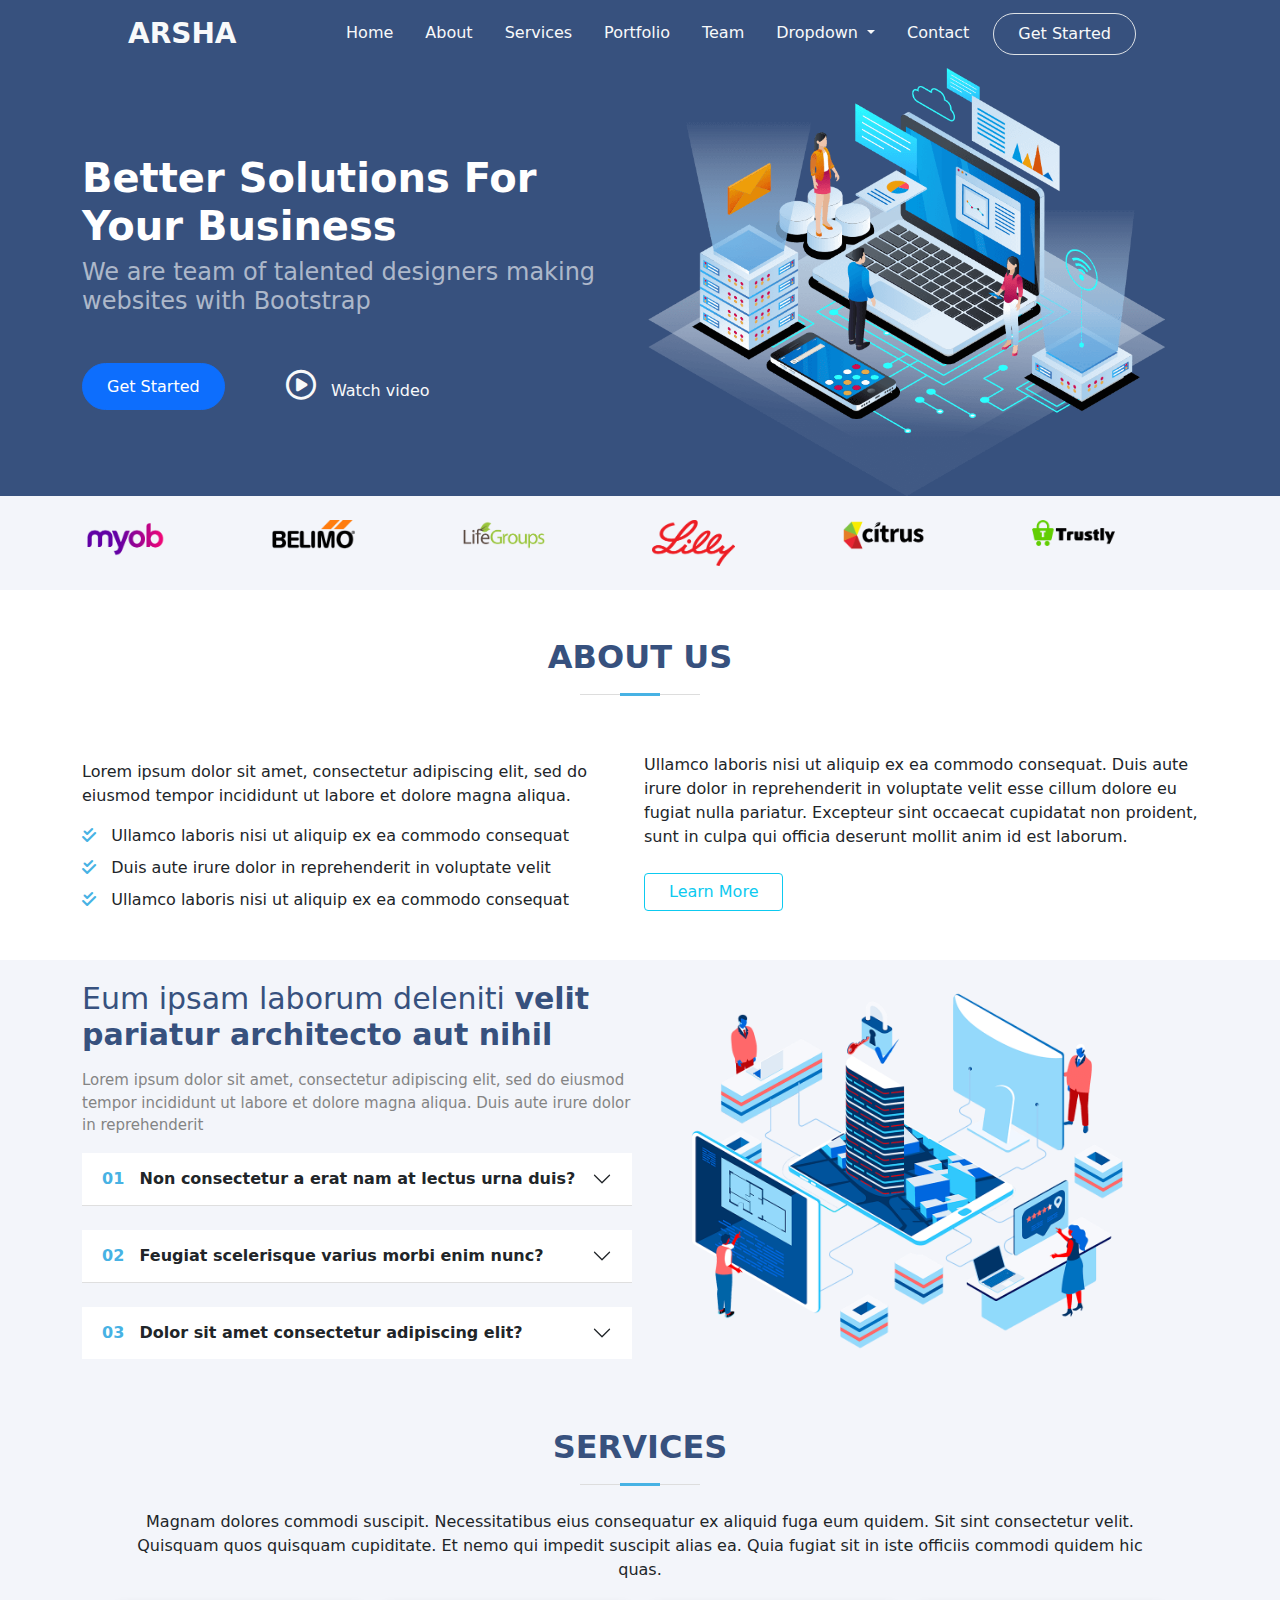
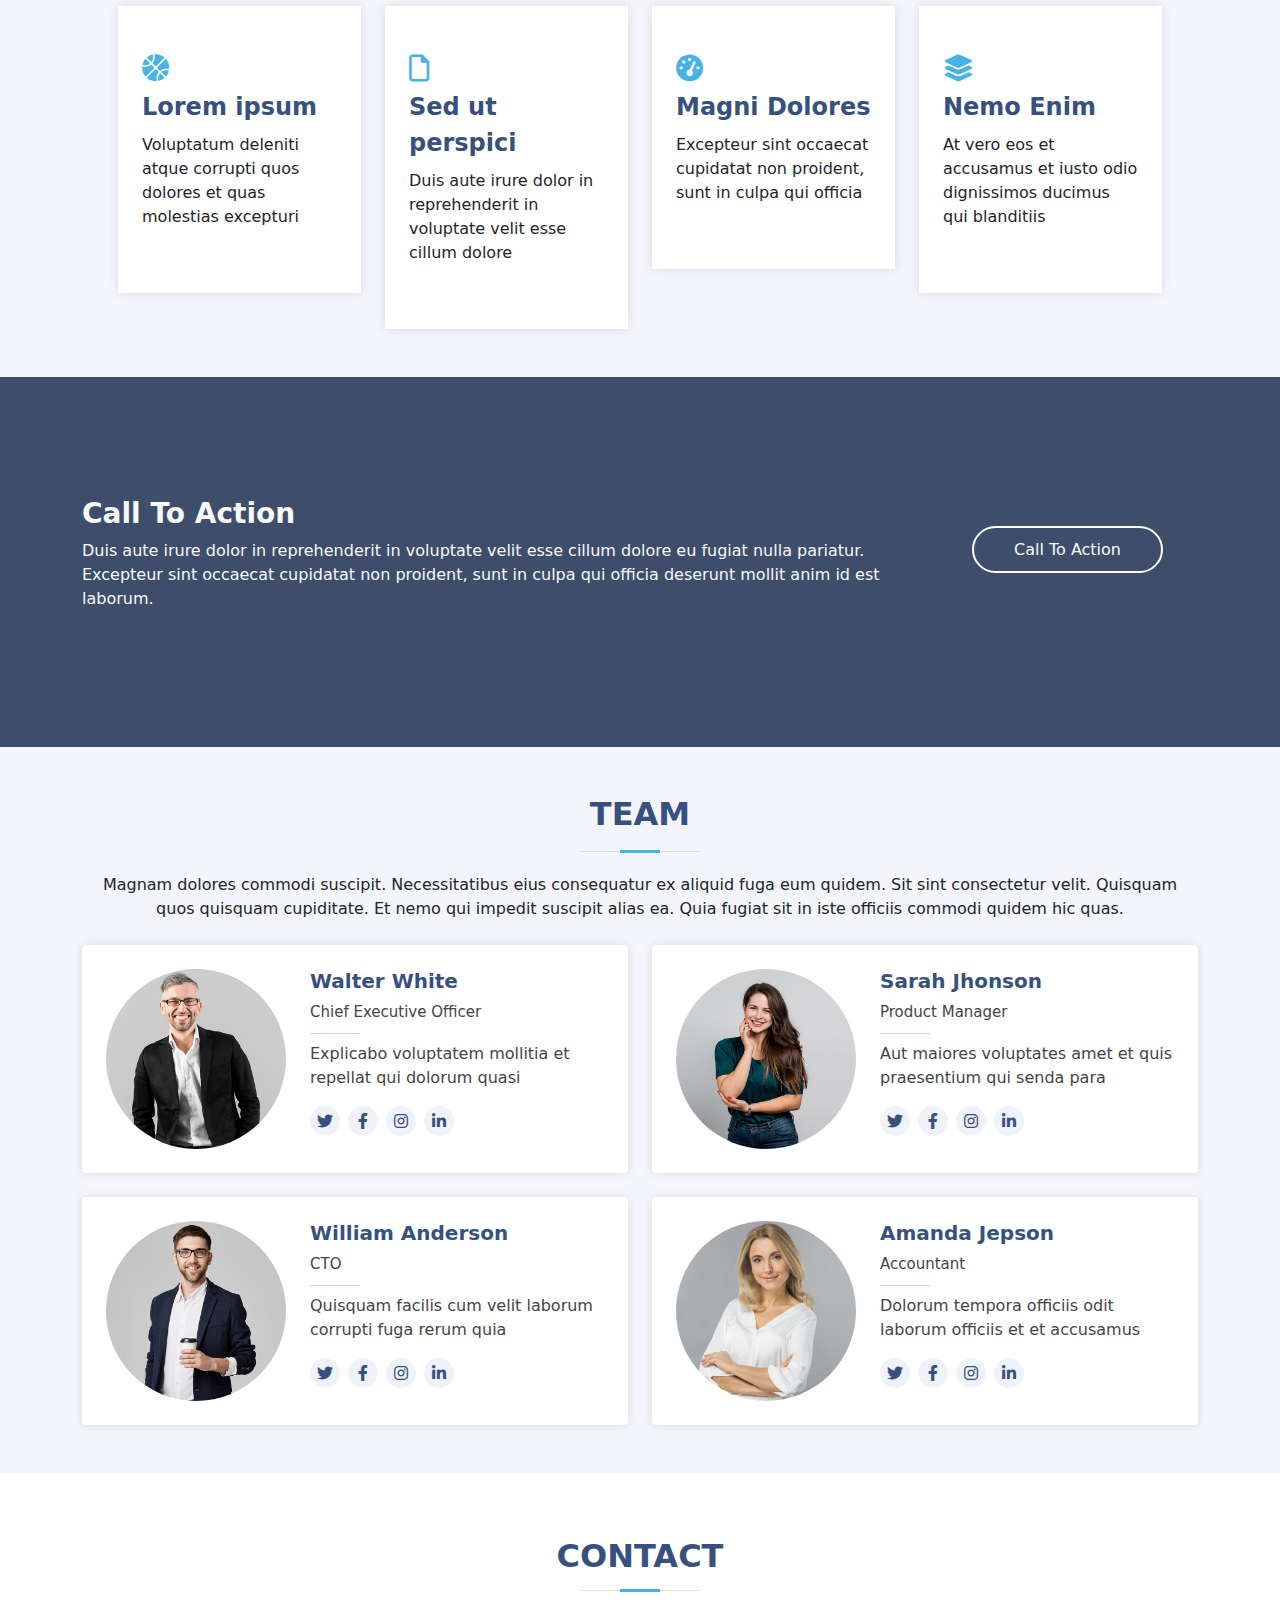
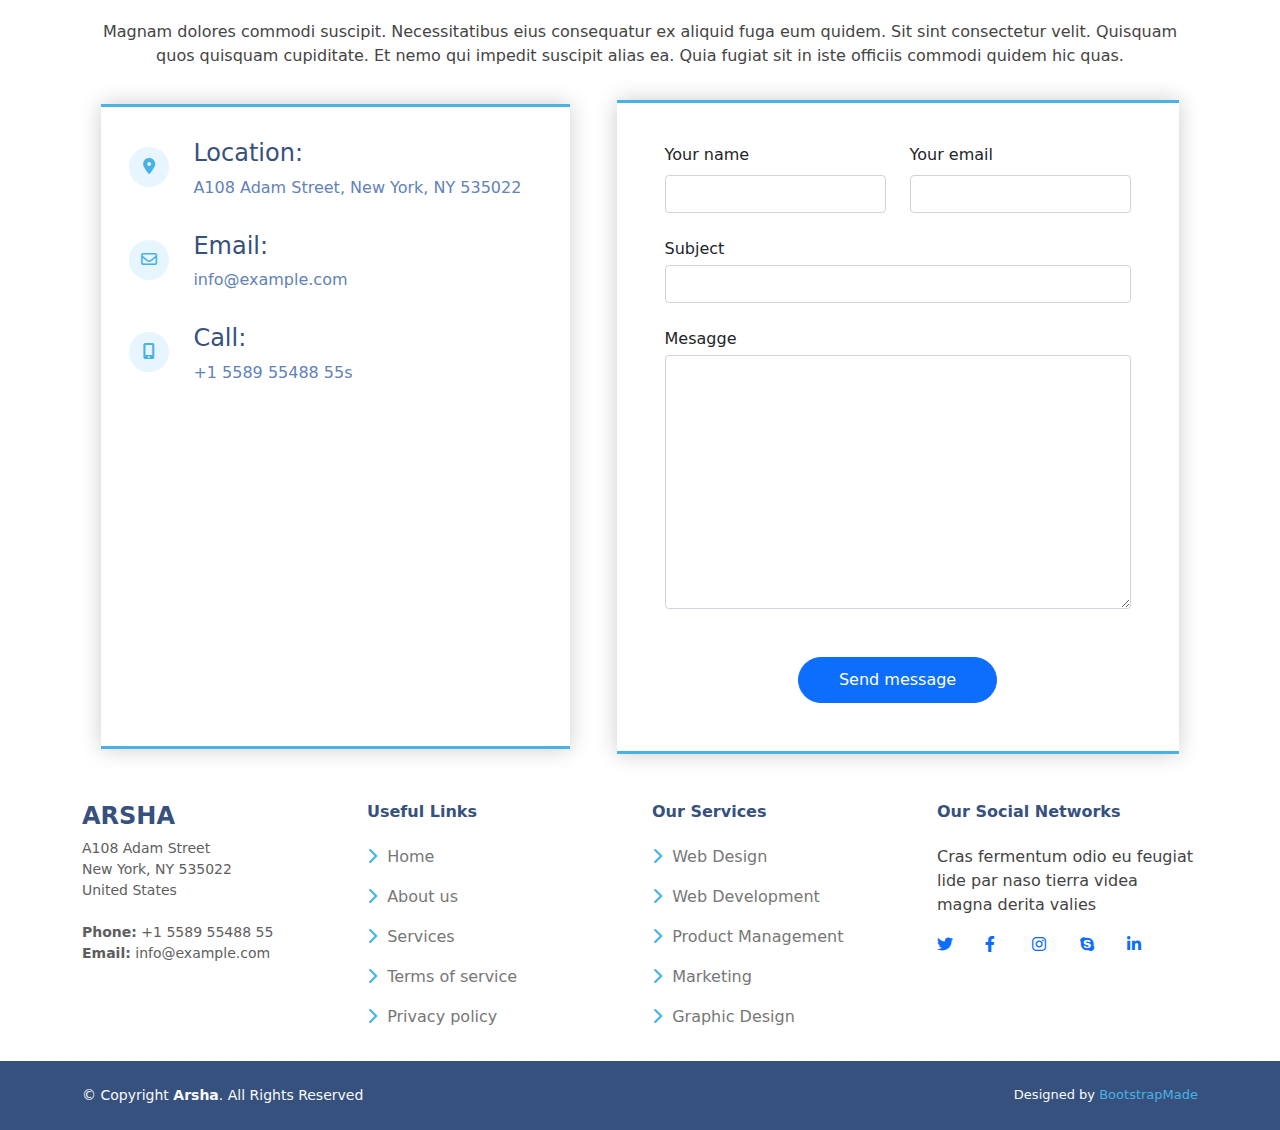
<file: index.html>
<!DOCTYPE html>
<html lang="en">
<head>
    <meta charset="UTF-8">
    <meta name="viewport" content="width=device-width, initial-scale=1.0">
    <title>Document</title>
    <link rel="stylesheet" href="CSS/bootstrap.css">
    <link rel="stylesheet" href="CSS/all.min.css">
    <link href="https://fonts.googleapis.com/css2?family=Krub&family=Staatliches&display=swap" rel="stylesheet">
    <link href="https://fonts.googleapis.com/css2?family=Jost:wght@100&family=Krub&family=Staatliches&display=swap" rel="stylesheet">
</head>
<body>
  <nav class="navbar navbar-expand-lg navbar-light" style="background-color: #37517E;">
    <div class="container-fluid ps-6 pe-6">
      <a class="navbar-brand text-light fs-3 fw-bold-1" href="#">ARSHA</a>
      <button class="navbar-toggler" type="button" data-bs-toggle="collapse" data-bs-target="#navbarNavDropdown" aria-controls="navbarNavDropdown" aria-expanded="false" aria-label="Toggle navigation">
        <span class="navbar-toggler-icon"></span>
      </button>
      <div class="collapse navbar-collapse" id="navbarNavDropdown">
        <ul class="navbar-nav ms-auto">
          <li class="nav-item me-3">
            <a class="nav-link active text-light" aria-current="page" href="#">Home</a>
          </li>
          <li class="nav-item me-3">
            <a class="nav-link text-light" href="#">About</a>
          </li>
          <li class="nav-item me-3">
            <a class="nav-link text-light" href="#">Services</a>
          </li>
          <li class="nav-item me-3">
            <a class="nav-link text-light" href="#">Portfolio</a>
          </li>
          <li class="nav-item me-3">
            <a class="nav-link text-light" href="#">Team</a>
          </li>
          <li class="nav-item dropdown me-3">
            <a class="nav-link dropdown-toggle text-light" href="#" id="navbarDropdownMenuLink" role="button" data-bs-toggle="dropdown" aria-expanded="false">
              Dropdown
            </a>
            <ul class="dropdown-menu" aria-labelledby="navbarDropdownMenuLink">
              <li><a class="dropdown-item" href="#">Action</a></li>
              <li><a class="dropdown-item" href="#">Another action</a></li>
              <li><a class="dropdown-item" href="#">Something else here</a></li>
            </ul>
          </li>
          <li class="nav-item me-3">
            <a class="nav-link text-light" href="#">Contact</a>
          </li>
          <li class="nav-item me-3">
            <a class="nav-link text-light text-light border rounded-4 pt-2 pb-2 ps-4 pe-4" href="#">Get Started</a>
          </li>
        </ul>
      </div>
    </div>
  </nav>

  <!-- ----------------------------HERO-------------------------- -->

  <div class="section" style="background-color: #37517E;">
    <div class="container" >
      <div class="row justify-content-center align-items-center g-3">
        <div class="col-lg-6">
          <h1 class="fw-bolder fs-1" style="color: white; font-size: 48px;">Better Solutions For Your Business</h1>
          <h2 class="" style="color: rgb(255, 255, 255, 0.6); font-size: 24px;">We are team of talented designers making websites with Bootstrap</h2>
          <div class="Column mt-5 d-flex"> 
            <button type="button" class="btn btn-primary rounded-4 ps-4 pe-4">Get Started</button>
            <div class="">
              <button type="button" class="btn ms-5 text-light"><i class="fa-regular fa-circle-play" style="font-size:30px;"></i>&nbsp;&nbsp;&nbsp;Watch video</button>
            </div>
          </div>
        </div>
        <div class="col-lg-6">
          <img src="IMG/hero-img.png" alt="" style="width: 94%;">
        </div>
      </div>
    </div>
  </div>

  <!-- -----------------------------Clientes--------------------------- -->
  <div class="section" style="background-color: #F3F5FA;">
    <div class="container" >
      <div class="row pt-4 pb-4">
        <div class="col-lg-2 col-md-4 col-6">
          <img src="IMG/client-1.png" alt="" style="width: 50%;">
        </div>
        <div class="col-lg-2 col-md-4 col-6">
          <img src="IMG/client-2.png" alt="" style="width: 50%;">
        </div>
        <div class="col-lg-2 col-md-4 col-6">
          <img src="IMG/client-3.png" alt="" style="width: 50%;">
        </div>
        <div class="col-lg-2 col-md-4 col-6">
          <img src="IMG/client-4.png" alt="" style="width: 50%;">
        </div>
        <div class="col-lg-2 col-md-4 col-6">
          <img src="IMG/client-5.png" alt="" style="width: 50%;">
        </div>
        <div class="col-lg-2 col-md-4 col-6">
          <img src="IMG/client-6.png" alt="" style="width: 50%;">
        </div>
      </div>
    </div>
  </div>
  

  <!-- ----------------------------About us------------------------------ -->

  <div class="section" >
    <div class="container" >
      <div class="row justify-content-center align-items-center g-2 mb-5">
        <div>
          <h2 class="text-center mt-5 mb-3 fw-bolder downline" style="color: #37517E;">ABOUT US</h2>
        </div>
        <div class="col-lg-6 mt-5">
          <p class="mb-3">Lorem ipsum dolor sit amet, consectetur adipiscing elit, sed do eiusmod tempor incididunt ut labore et dolore magna aliqua.</p>
          <ul class="list-unstyled">
              <li class="text-decoration-none mb-2"><i class="fa-solid fa-check-double" style="color: #47B2E4;"></i>&nbsp;&nbsp;&nbsp;Ullamco laboris nisi ut aliquip ex ea commodo consequat</li>
              <li class="text-decoration-none mb-2"><i class="fa-solid fa-check-double"style="color: #47B2E4;"></i>&nbsp;&nbsp;&nbsp;Duis aute irure dolor in reprehenderit in voluptate velit</li>
              <li class="text-decoration-none mb-2"><i class="fa-solid fa-check-double"style="color: #47B2E4;"></i>&nbsp;&nbsp;&nbsp;Ullamco laboris nisi ut aliquip ex ea commodo consequat</li>
            </ul>
        </div>
        <div class="col-lg-6 mt-4">
          <p class="mb-4">Ullamco laboris nisi ut aliquip ex ea commodo consequat. Duis aute irure dolor in reprehenderit in voluptate velit esse cillum dolore eu fugiat nulla pariatur. Excepteur sint occaecat cupidatat non proident, sunt in culpa qui officia deserunt mollit anim id est laborum.</p>
          <button type="button" class="btn btn-outline-info ps-4 pe-4">Learn More</button>      
        </div>
      </div>
    </div>
  </div>

  <!-- -------------------------Otro hero----------------------------------------- -->

  <div class="section" style="background-color: #F3F5FA;">
    <div class="container">
      <div class="row justify-content-center align-items-center g-3 pb-3">
        <div class="col-lg-6 ">
          <h3 class="mb-3" style="color: #37517E; font-size: 30px;">Eum ipsam laborum deleniti <strong>velit pariatur architecto aut nihil</strong></h3>
          <p class="mb-3" style="color: #848484; font-size: 15px;">Lorem ipsum dolor sit amet, consectetur adipiscing elit, sed do eiusmod tempor incididunt ut labore et dolore magna aliqua. Duis aute irure dolor in reprehenderit</p>


          <div class="accordion accordion-flush" id="accordionFlushExample">
            <div class="accordion-item">
              <h2 class="accordion-header" id="flush-headingOne">
                <button class="accordion-button collapsed" type="button" data-bs-toggle="collapse" data-bs-target="#flush-collapseOne" aria-expanded="false" aria-controls="flush-collapseOne">
                <strong style="color: #47B2E4;">01</strong>&nbsp;&nbsp;&nbsp; <span class="fw-bold-1"> Non consectetur a erat nam at lectus urna duis? </span>
                </button>
              </h2>
              <div id="flush-collapseOne" class="accordion-collapse collapse" aria-labelledby="flush-headingOne" data-bs-parent="#accordionFlushExample">
                <div class="accordion-body">Feugiat pretium nibh ipsum consequat. Tempus iaculis urna id volutpat lacus laoreet non curabitur gravida. Venenatis lectus magna fringilla urna porttitor rhoncus dolor purus non.</div>
              </div>
            </div>
            <br>
            <div class="accordion-item">
              <h2 class="accordion-header" id="flush-headingTwo">
                <button class="accordion-button collapsed" type="button" data-bs-toggle="collapse" data-bs-target="#flush-collapseTwo" aria-expanded="false" aria-controls="flush-collapseTwo">
                  <strong style="color: #47B2E4;">02</strong>&nbsp;&nbsp;&nbsp; <span class="fw-bold-1">Feugiat scelerisque varius morbi enim nunc?</span> 
                </button>
              </h2>
              <div id="flush-collapseTwo" class="accordion-collapse collapse" aria-labelledby="flush-headingTwo" data-bs-parent="#accordionFlushExample">
                <div class="accordion-body">Dolor sit amet consectetur adipiscing elit pellentesque habitant morbi. Id interdum velit laoreet id donec ultrices. Fringilla phasellus faucibus scelerisque eleifend donec pretium. Est pellentesque elit ullamcorper dignissim. Mauris ultrices eros in cursus turpis massa tincidunt dui.</div>
              </div>
            </div>
            <br>
            <div class="accordion-item">
              <h2 class="accordion-header" id="flush-headingThree">
                <button class="accordion-button collapsed" type="button" data-bs-toggle="collapse" data-bs-target="#flush-collapseThree" aria-expanded="false" aria-controls="flush-collapseThree">
                  <strong style="color: #47B2E4;">03</strong>&nbsp;&nbsp;&nbsp; <span class="fw-bold-1">Dolor sit amet consectetur adipiscing elit?</span> 
                </button>
              </h2>
              <div id="flush-collapseThree" class="accordion-collapse collapse" aria-labelledby="flush-headingThree" data-bs-parent="#accordionFlushExample">
                <div class="accordion-body">Eleifend mi in nulla posuere sollicitudin aliquam ultrices sagittis orci. Faucibus pulvinar elementum integer enim. Sem nulla pharetra diam sit amet nisl suscipit. Rutrum tellus pellentesque eu tincidunt. Lectus urna duis convallis convallis tellus. Urna molestie at elementum eu facilisis sed odio morbi quis</div>
              </div>
            </div>
          </div>
        </div>
        <div class="col-lg-6">
          <img src="IMG/why-us.png" alt="" style="width: 94%;">

        </div>
      </div>
    </div>
  </div>

<!-- --------------------------------services------------------------------------ -->
<div class="section" style="background-color: #F3F5FA;">
  <div class="container p-5">
    <div class="text-center">
      <h2 class="downline fw-bolder" style="color: #37517E;">SERVICES</h2>
      <p class="mt-4 mb-4">Magnam dolores commodi suscipit. Necessitatibus eius consequatur ex aliquid fuga eum quidem. 
        Sit sint consectetur velit. Quisquam quos quisquam cupiditate. Et nemo qui impedit suscipit 
        alias ea. Quia fugiat sit in iste officiis commodi quidem hic quas.
      </p>
    </div>
      <div class="row g-4">
        <div class="col-lg-3">
          <div class="ps-4 pt-5 pb-5 pe-4 bg-white" style="box-shadow: 0px 0px 10px 0px rgba(0,0,0,0.11);">
            <i class="fa-solid fa-basketball mb-2" style="font-size: 27px; color: #47B2E4;"></i> 
            </br>
            <a href="#" class="text-decoration-none fw-bold-1" style="font-size: 24px; color: #37517E;">Lorem ipsum</a>
            <p class="mt-2">Voluptatum deleniti atque corrupti quos dolores et quas molestias excepturi</p>
          </div>
        </div>

        <div class="col-lg-3">
          <div class="ps-4 pt-5 pb-5 pe-4 bg-white" style="box-shadow: 0px 0px 10px 0px rgba(0,0,0,0.11);">
            <i class="fa-regular fa-file mb-2" style="font-size: 27px; color: #47B2E4;"></i>
            </br>
            <a href="#" class="text-decoration-none fw-bold-1" style="font-size: 24px; color: #37517E;">Sed ut perspici</a>
            <p class="mt-2">Duis aute irure dolor in reprehenderit in voluptate velit esse cillum dolore</p>
          </div>
        </div>

        <div class="col-lg-3">
          <div class="ps-4 pt-5 pb-5 pe-4 bg-white" style="box-shadow: 0px 0px 10px 0px rgba(0,0,0,0.11);">
            <i class="fa-solid fa-gauge-high mb-2" style="font-size: 27px; color: #47B2E4;"></i>
            </br>
            <a href="#" class="text-decoration-none fw-bold-1" style="font-size: 24px; color: #37517E;">Magni Dolores</a>
            <p class="mt-2">Excepteur sint occaecat cupidatat non proident, sunt in culpa qui officia</p>
          </div>
        </div>

        <div class="col-lg-3">
          <div class="ps-4 pt-5 pb-5 pe-4 bg-white" style="box-shadow: 0px 0px 10px 0px rgba(0,0,0,0.11);">
            <i class="fa-solid fa-layer-group mb-2" style="font-size: 27px; color: #47B2E4;"></i>
            </br>
            <a href="#" class="text-decoration-none fw-bold-1" style="font-size: 24px; color: #37517E;">Nemo Enim</a>
            <p class="mt-2">At vero eos et accusamus et iusto odio dignissimos ducimus qui blanditiis</p>
          </div>
        </div>

        
      </div>
  </div>
</div>

<!-- -----------------------Call to action---------------------------------->

<div class="section cta">
  <div class="container">
    <div class="row">
      <div class="col-lg-9 text-center text-lg-start">
        <h3 class="fw-bolder text-light">Call To Action</h3>
        <p class="text-light">
          Duis aute irure dolor in reprehenderit in voluptate velit esse cillum dolore eu
          fugiat nulla pariatur. Excepteur sint occaecat cupidatat non proident, sunt in 
          culpa qui officia deserunt mollit anim id est laborum.
        </p>
      </div>
      <div class="col-lg-3 text-center" style="padding-top: 40px;">
          <a href="#" class="align-middle text-decoration-none text-light rounded-4" style="padding: 12px 40px;  border: 2px solid #fff;">Call To Action</a>
      </div>
    </div>
  </div>
</div>

<!-- --------------------------------Team---------------------------------------- -->

<div class="section team p-5" style="background-color: #F3F5FA;">
  <div class="container">
    <div class="text-center">
      <h2 class="downline fw-bolder" style="color: #37517E;">TEAM</h2>
      <p class="mb-4">
      Magnam dolores commodi suscipit. Necessitatibus eius consequatur ex aliquid fuga eum quidem.
       Sit sint consectetur velit. Quisquam quos quisquam cupiditate. Et nemo qui impedit suscipit 
       alias ea. Quia fugiat sit in iste officiis commodi quidem hic quas.
      </p>
    </div>
    <div class="row g-4">
      <div class="col-lg-6">
        <div class="p-4 bg-white d-flex align-items-start rounded-2" style="box-shadow: 0px 0px 10px 0px rgba(0,0,0,0.11);">
          <div class="me-4"><img src="IMG/team-1.jpg" class="pic" alt=""></div>
          <div class="member-info">
            <h4 class="fw-bolder" style="font-size: 20px; color: #37517E;">Walter White</h4>
            <span style="color: #444444;">Chief Executive Officer</span>
            <p class="mt-2" style="font-size: 16px; color: #444444;">Explicabo voluptatem mollitia et repellat qui dolorum quasi</p>
            <div class="social d-flex">
              <div>
                <a href="" class="text-decoration-none d-flex justify-content-center align-items-center rounded-4 me-2" style="background-color: #EFF2F8; color: #37517E; width: 30px; height: 30px;" ><i class="fa-brands fa-twitter"></i></i></a>
              </div>
              <div>
                <a href="" class="text-decoration-none d-flex justify-content-center align-items-center rounded-4 me-2" style="background-color: #EFF2F8;color: #37517E; width: 30px; height: 30px;"><i class="fa-brands fa-facebook-f"></i></a>
              </div>
              <div>
                <a href="" class="text-decoration-none d-flex justify-content-center align-items-center rounded-4 me-2" style="background-color: #EFF2F8;color: #37517E; width: 30px; height: 30px;"><i class="fa-brands fa-instagram"></i></a>
              </div>
              <div>
                <a href="" class="text-decoration-none d-flex justify-content-center align-items-center rounded-4 me-2" style="background-color: #EFF2F8;color: #37517E; width: 30px; height: 30px;"> <i class="fa-brands fa-linkedin-in"></i></a>
              </div>
            </div>
          </div>
        </div>
      </div>

      <div class="col-lg-6" >
        <div class="p-4 bg-white d-flex align-items-start rounded-2" style="box-shadow: 0px 0px 10px 0px rgba(0,0,0,0.11);">
          <div class="me-4"><img src="IMG/team-2.jpg" class="pic" alt=""></div>
          <div class="member-info">
            <h4 class="fw-bolder" style="font-size: 20px; color: #37517E;">Sarah Jhonson</h4>
            <span style="color: #444444;">Product Manager</span>
            <p class="mt-2" style="font-size: 16px; color: #444444;">Aut maiores voluptates amet et quis praesentium qui senda para</p>
            <div class="social d-flex">
              <div>
                <a href="" class="text-decoration-none d-flex justify-content-center align-items-center rounded-4 me-2" style="background-color: #EFF2F8; color: #37517E; width: 30px; height: 30px;" ><i class="fa-brands fa-twitter"></i></i></a>
              </div>
              <div>
                <a href="" class="text-decoration-none d-flex justify-content-center align-items-center rounded-4 me-2" style="background-color: #EFF2F8;color: #37517E; width: 30px; height: 30px;"><i class="fa-brands fa-facebook-f"></i></a>
              </div>
              <div>
                <a href="" class="text-decoration-none d-flex justify-content-center align-items-center rounded-4 me-2" style="background-color: #EFF2F8;color: #37517E; width: 30px; height: 30px;"><i class="fa-brands fa-instagram"></i></a>
              </div>
              <div>
                <a href="" class="text-decoration-none d-flex justify-content-center align-items-center rounded-4 me-2" style="background-color: #EFF2F8;color: #37517E; width: 30px; height: 30px;"> <i class="fa-brands fa-linkedin-in"></i></a>
              </div>
            </div>
          </div>
        </div>
      </div>

      <div class="col-lg-6" >
        <div class="p-4 bg-white d-flex align-items-start rounded-2" style="box-shadow: 0px 0px 10px 0px rgba(0,0,0,0.11);">
          <div class="me-4"><img src="IMG/team-3.jpg" class="pic" alt=""></div>
          <div class="member-info">
            <h4 class="fw-bolder" style="font-size: 20px; color: #37517E;">William Anderson</h4>
            <span style="color: #444444;">CTO</span>
            <p class="mt-2" style="font-size: 16px; color: #444444;">Quisquam facilis cum velit laborum corrupti fuga rerum quia</p>
            <div class="social d-flex">
              <div>
                <a href="" class="text-decoration-none d-flex justify-content-center align-items-center rounded-4 me-2" style="background-color: #EFF2F8; color: #37517E; width: 30px; height: 30px;" ><i class="fa-brands fa-twitter"></i></i></a>
              </div>
              <div>
                <a href="" class="text-decoration-none d-flex justify-content-center align-items-center rounded-4 me-2" style="background-color: #EFF2F8;color: #37517E; width: 30px; height: 30px;"><i class="fa-brands fa-facebook-f"></i></a>
              </div>
              <div>
                <a href="" class="text-decoration-none d-flex justify-content-center align-items-center rounded-4 me-2" style="background-color: #EFF2F8;color: #37517E; width: 30px; height: 30px;"><i class="fa-brands fa-instagram"></i></a>
              </div>
              <div>
                <a href="" class="text-decoration-none d-flex justify-content-center align-items-center rounded-4 me-2" style="background-color: #EFF2F8;color: #37517E; width: 30px; height: 30px;"> <i class="fa-brands fa-linkedin-in"></i></a>
              </div>
            </div>
          </div>
        </div>
      </div>

      <div class="col-lg-6" >
        <div class="p-4 bg-white d-flex align-items-start rounded-2" style="box-shadow: 0px 0px 10px 0px rgba(0,0,0,0.11);">
          <div class="me-4"><img src="IMG/team-4.jpg" class="pic" alt=""></div>
          <div class="member-info">
            <h4 class="fw-bolder" style="font-size: 20px; color: #37517E;">Amanda Jepson</h4>
            <span style="color: #444444;">Accountant</span>
            <p class="mt-2" style="font-size: 16px; color: #444444;">Dolorum tempora officiis odit laborum officiis et et accusamus</p>
            <div class="social d-flex">
              <div>
                <a href="" class="text-decoration-none d-flex justify-content-center align-items-center rounded-4 me-2" style="background-color: #EFF2F8; color: #37517E; width: 30px; height: 30px;" ><i class="fa-brands fa-twitter"></i></i></a>
              </div>
              <div>
                <a href="" class="text-decoration-none d-flex justify-content-center align-items-center rounded-4 me-2" style="background-color: #EFF2F8;color: #37517E; width: 30px; height: 30px;"><i class="fa-brands fa-facebook-f"></i></a>
              </div>
              <div>
                <a href="" class="text-decoration-none d-flex justify-content-center align-items-center rounded-4 me-2" style="background-color: #EFF2F8;color: #37517E; width: 30px; height: 30px;"><i class="fa-brands fa-instagram"></i></a>
              </div>
              <div>
                <a href="" class="text-decoration-none d-flex justify-content-center align-items-center rounded-4 me-2" style="background-color: #EFF2F8;color: #37517E; width: 30px; height: 30px;"> <i class="fa-brands fa-linkedin-in"></i></a>
              </div>
            </div>
          </div>
        </div>
      </div>


    </div>
</div>
</div>
</div>


<!-- ---------------------------contact------------------------------------->

  <div class="container">
    <div class="row align-items-center g-2 justify-content-around pt-5">
      <h2 class="text-center fw-bolder pt-3 pb-3 downline" style="color: #37517E;">CONTACT</h2>
      <p class="text-center pb-2" style="color: #444444; font-size: 16px;">
        Magnam dolores commodi suscipit. 
        Necessitatibus eius consequatur ex aliquid fuga eum quidem. Sit sint consectetur velit. Quisquam quos 
        quisquam cupiditate. Et nemo qui impedit suscipit alias ea. Quia fugiat sit in iste officiis commodi
        quidem hic quas.
        </p>
      <div class="col-lg-5" style="box-shadow: 0px 0px 21px 0px rgba(0,0,0,0.20); border-top: 3px solid #47B2E4; border-bottom: 3px solid #47B2E4;">
        <div class="location mt-3" style="display: flex;" >
          <div class="m-4 text-center rounded-4" style="background-color: #E7F5FE; width: 40px; height: 40px; display: flex; align-items: center; justify-content: center;">
            <div class="icon" style="align-items: center;"><i class="fa-solid fa-location-dot" style="color: #47B2E4;"></i>
            </div>
          </div>
          <div class="text mt-3"> 
            <h4 style="color: #37517E;">Location:</h4>
            <p style="color: #6182BA;">A108 Adam Street, New York, NY 535022</p>
          </div>
        </div>
        
        <div class="location" style="display: flex;" >
          <div class="m-4 text-center rounded-4" style="background-color: #E7F5FE; width: 40px; height: 40px; display: flex; align-items: center; justify-content: center;">
            <div class="icon" style="align-items: center;"><i class="fa-regular fa-envelope" style="color: #47B2E4;"></i>
            </div>
          </div>
          <div class="text mt-3"> 
            <h4 style="color: #37517E;" >Email:</h4>
            <p style="color: #6182BA;">info@example.com</p>
          </div>
        </div>

        <div class="location" style="display: flex;" >
          <div class="m-4 text-center rounded-4" style="background-color: #E7F5FE; width: 40px; height: 40px; display: flex; align-items: center; justify-content: center;">
            <div class="icon" style="align-items: center;"><i class="fa-solid fa-mobile-screen-button" style="color: #47B2E4;"></i>
            </div>
          </div>
          <div class="text mt-3"> 
            <h4 style="color: #37517E;">Call:</h4>
            <p style="color: #6182BA;">+1 5589 55488 55s</p>
          </div>
        </div>

        <div class="m-4">
          <iframe src="https://www.google.com/maps/embed?pb=!1m14!1m8!1m3!1d12097.433213460943!2d-74.0062269!3d40.7101282!3m2!1i1024!2i768!4f13.1!3m3!1m2!1s0x0%3A0xb89d1fe6bc499443!2sDowntown+Conference+Center!5e0!3m2!1smk!2sbg!4v1539943755621" frameborder="0" style="border:0; width: 100%; height: 290px;" allowfullscreen></iframe>
        </div>
      </div>
      <div class="col-lg-6 ps-5 pe-5 pt-3 pb-5" style="box-shadow: 0px 0px 21px 0px rgba(0,0,0,0.20); border-top: 3px solid #47B2E4; border-bottom: 3px solid #47B2E4;">    
        <div class="row mt-4">
          <div class="col">
            <label for="formGroupExampleInput" class="form-label mb-2">Your name</label>
            <input type="text" class="form-control" aria-label="Your name">
          </div>
          <div class="col">
            <label for="formGroupExampleInput" class="form-label mb-2">Your email</label>
            <input type="text" class="form-control"  aria-label="Your email">
          </div>
        </div>
        <label for="formGroupExampleInput" class="form-label mt-4 mb-1">Subject</label>
        <input type="text" class="form-control"  aria-label="Subject">
        <label for="formGroupExampleInput" class="form-label mt-4 mb-1">Mesagge</label>
        <textarea class="form-control" name="message" rows="10" required></textarea>
        <div class="d-flex justify-content-center align-items-center mt-5">
          <button type="button" class="btn btn-primary rounded-4" style="padding: 10px 40px">Send message</button>   
        </div>
          
      </div>
    </div>
  </div>

<!-- --------------------------------------footer---------------------------------------- -->

<div class="section mt-5">
  <div class="container" >
    <div class="row">
      <div class="col-lg-3">
        <div class="row">
          <h3 class="fw-bolder" style="font-size: 24px; color: #37517E;">ARSHA</h3>
        </div>
        <div class="row" style="font-size: 14px; color: #5E5E5E;">
          <p>A108 Adam Street<br>
            New York, NY 535022<br>
            United States
            <br><br>
            <strong>Phone:</strong> +1 5589 55488 55<br>
            <strong>Email:</strong> info@example.com</p>
        </div>
      </div>
      <div class="col-lg-3">
        <div class="row">
          <h4 class="fw-bolder mb-4" style="font-size: 16px; color: #37517E;">Useful Links</h4>
          <ul class="list-unstyled">
            <li class="mb-3"><i class="fa-solid fa-chevron-right" style="color: #47B2E4;"></i><a href="" class="text-decoration-none" style="color: #777777;">&nbsp;&nbsp;Home</a></li>
            <li class="mb-3"><i class="fa-solid fa-chevron-right" style="color: #47B2E4;"></i><a href="" class="text-decoration-none" style="color: #777777;">&nbsp;&nbsp;About us</a></li>
            <li class="mb-3"><i class="fa-solid fa-chevron-right" style="color: #47B2E4;"></i><a href="" class="text-decoration-none" style="color: #777777;">&nbsp;&nbsp;Services</a></li>
            <li class="mb-3"><i class="fa-solid fa-chevron-right" style="color: #47B2E4;"></i><a href="" class="text-decoration-none" style="color: #777777;">&nbsp;&nbsp;Terms of service</a></li>
            <li class="mb-3"><i class="fa-solid fa-chevron-right" style="color: #47B2E4;"></i><a href="" class="text-decoration-none" style="color: #777777;">&nbsp;&nbsp;Privacy policy</a></li>
          </ul>
        </div>
      </div>
      <div class="col-lg-3">
        <div class="row">
          <h4 class="fw-bolder mb-4"  style="font-size: 16px; color: #37517E;">Our Services</h4>
          <ul class="list-unstyled">
            <li class="mb-3"><i class="fa-solid fa-chevron-right" style="color: #47B2E4;"></i><a href="" class="text-decoration-none" style="color: #777777;">&nbsp;&nbsp;Web Design</a></li>
            <li class="mb-3"><i class="fa-solid fa-chevron-right" style="color: #47B2E4;"></i><a href="" class="text-decoration-none" style="color: #777777;">&nbsp;&nbsp;Web Development</a></li>
            <li class="mb-3"><i class="fa-solid fa-chevron-right" style="color: #47B2E4;"></i><a href="" class="text-decoration-none" style="color: #777777;">&nbsp;&nbsp;Product Management</a></li>
            <li class="mb-3"><i class="fa-solid fa-chevron-right" style="color: #47B2E4;"></i><a href="" class="text-decoration-none" style="color: #777777;">&nbsp;&nbsp;Marketing</a></li>
            <li class="mb-3"><i class="fa-solid fa-chevron-right" style="color: #47B2E4;"></i><a href="" class="text-decoration-none" style="color: #777777;">&nbsp;&nbsp;Graphic Design</a></li>
          </ul>
        </div>
      </div>
      <div class="col-lg-3">
        <div class="row">
          <h4 class="fw-bolder mb-4" style="font-size: 16px; color: #37517E;">Our Social Networks</h4>
          <p style="color: #444444;">Cras fermentum odio eu feugiat lide par naso tierra videa magna derita valies</p>
        </div>
        <div class="row">
          <div class="col-lg-2"><a href="" class="rounded-circle"><i class="fa-brands fa-twitter"></i></a></div>
          <div class="col-lg-2"><a href=""><i class="fa-brands fa-facebook-f"></i></a></div>
          <div class="col-lg-2"><a href=""><i class="fa-brands fa-instagram"></i></a></div>
          <div class="col-lg-2"><a href=""><i class="fa-brands fa-skype"></i></a></div>
          <div class="col-lg-2"><a href=""><i class="fa-brands fa-linkedin-in"></i></a></div>
        </div>
      </div>
    </div>
  </div>
</div>

<!-- ------------------------------------------------footer----------------------------  -->

<div class="section" style="background-color: #37517E;" >
  <div class="container ">
    <div class="row d-flex">
      <div class="col text-light pt-4 pb-4" style="font-size: 14px;">© Copyright <strong>Arsha</strong>. All Rights Reserved</div>
      <div class="col text-light pt-4 pb-4" style="font-size: 13px; text-align: end;">Designed by <span style="color: #47B2E4;">BootstrapMade</span></div>
    </div>
  </div>
</div>




  <script src="JS/bootstrap.js"></script>
</body>
</html>
</file>
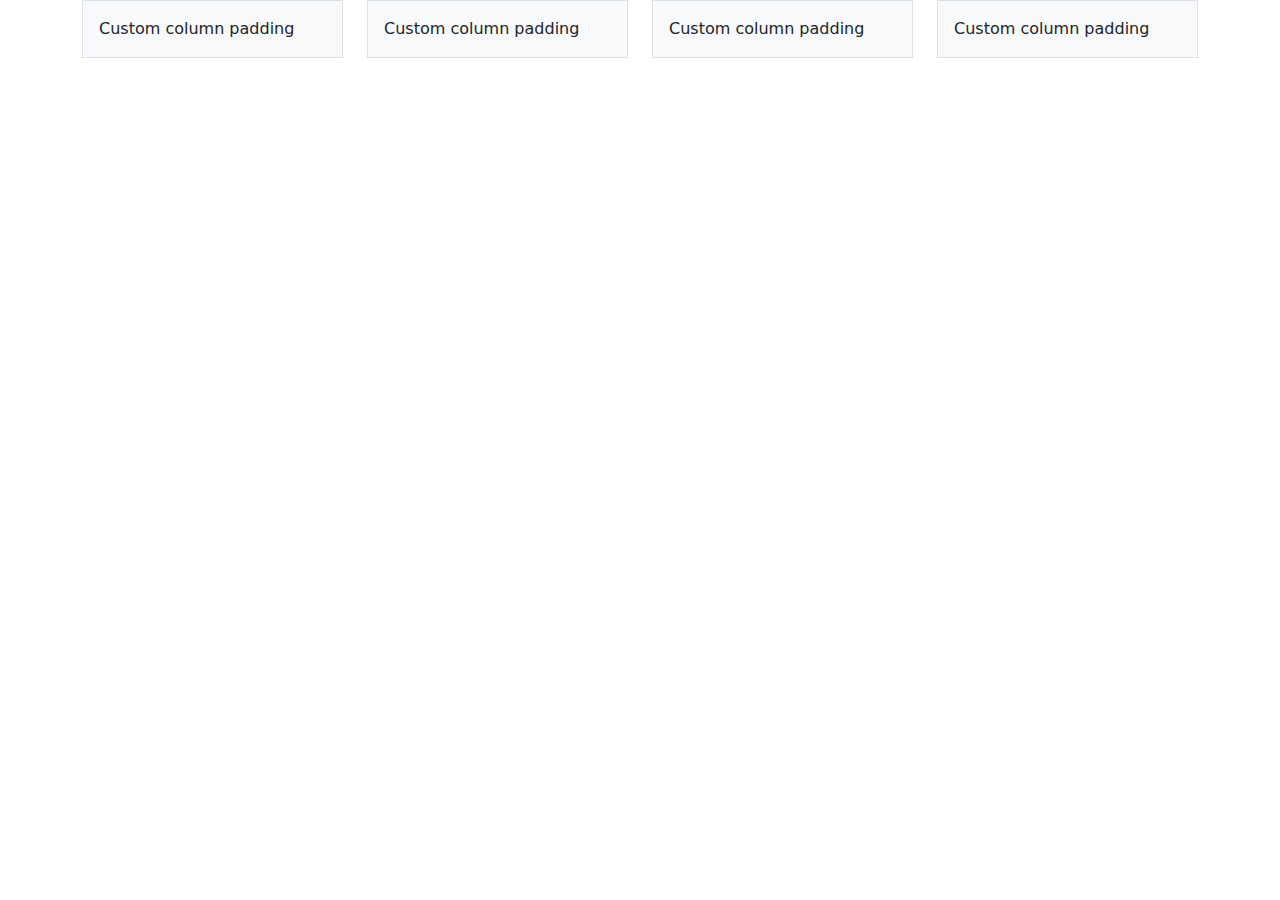
<file: index2.html>
<!DOCTYPE html>
<html lang="en">
<head>
    <meta charset="UTF-8">
    <meta name="viewport" content="width=device-width, initial-scale=1.0">
    <title>Document</title>
    <link rel="stylesheet" href="CSS/bootstrap.css">
    <link rel="stylesheet" href="CSS/all.min.css">
</head>
<body>
<!-- Different sized gutters can be used with the help of .g-{1|2|3|4|5} class -->
<div class="container">
  <div class="row g-4">
    <div class="col-lg-3">
      <div class="p-3 border bg-light">Custom column padding</div>
    </div>
    <div class="col-lg-3">
      <div class="p-3 border bg-light">Custom column padding</div>
    </div>
    <div class="col-lg-3">
      <div class="p-3 border bg-light">Custom column padding</div>
    </div>
    <div class="col-lg-3">
      <div class="p-3 border bg-light">Custom column padding</div>
    </div>
  </div>
</div>

  <script src="JS/bootstrap.js"></script>
</body>
</html>
</file>
